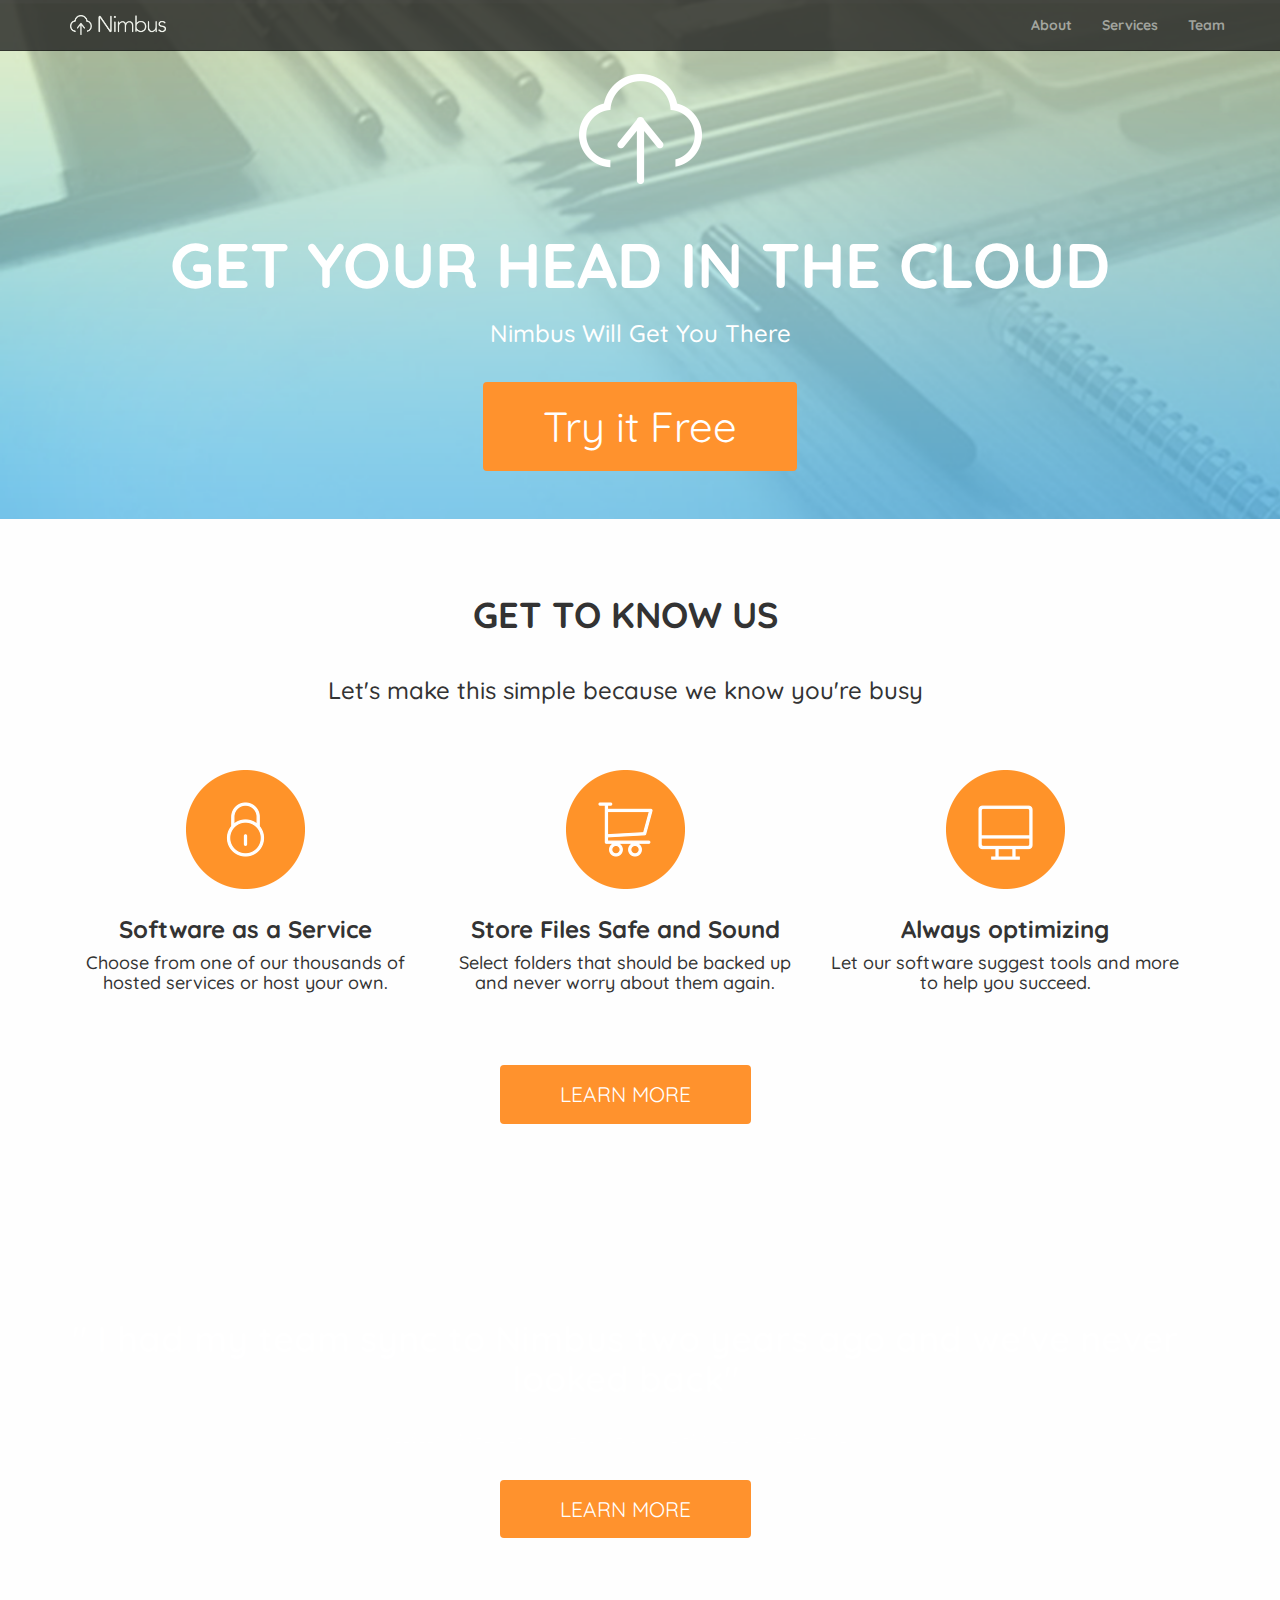
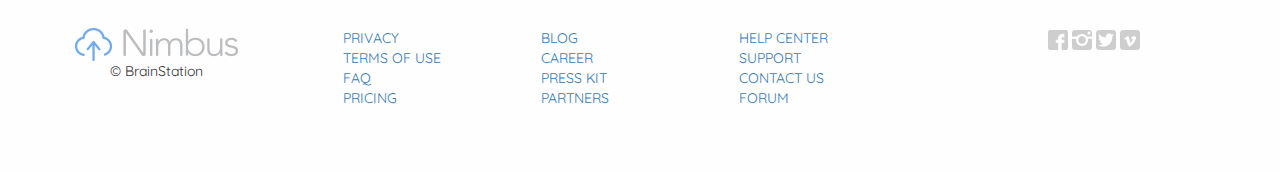
<file: index.html>
<!DOCTYPE html>
	<html lang="en">
		<head>
			<meta charset = "utf-8">
			<meta name = "viewport" content = "width = device-width, initial-scale =1">
			<link rel = "stylesheet" href = "css/bootstrap.min.css">
			<link href='http://fonts.googleapis.com/css?family=Quicksand' rel='stylesheet' type='text/css'>
			<link rel = "stylesheet" href = "css/style.css">

		</head>

		<body>
			<div class = "row white" id = "introRow"> 
				<nav class = "navbar navbar-inverse navbar-fixed-top" role = "navigation">
					<div class = "container">
						<div class = "navbar-header">
							<a class = "navbar-brand" href = "index.html">
								<img src ="img/nimbus-logo-white.png">
							</a>
							<button type = "button" class = "navbar-toggle" data-toggle ="collapse" data-target = ".navHeaderCollapse">
								<span class = "sr-only">Toggle navigation </span>
								<span class = "icon-bar"></span>
								<span class = "icon-bar"></span>
								<span class = "icon-bar"></span>
							</button>
						</div>

						<div class = "container">
							<div class = "collapse navbar-collapse navHeaderCollapse">
								<ul class = "nav navbar-nav navbar-right">
									<li><a href = "index.html">About </a></li>
									<li><a href = "services.html">Services </a></li>
									<li><a href = "team.html">Team </a></li>
								</ul>
							</div>
						</div>
					</div>
				</nav>
			

				<div class = "jumbotron text-center" id = "jumboRow">
					<img class = "padding-top-2 padding-btm-2" src = "img/nimbus-icon-white.png">

					<h1 class = "text-uppercase">get your head in the cloud</h1>

					<h3 class = "text-capitalize padding-btm-2">nimbus will get you there</h3>
					<div class = "container text-center">
						<button type = "button" class = "btn btn-default">Try it Free</button>
					</div>
					
				</div>
			</div>

			<div class = "row col-xs-12 padding-top-2 padding-btm-5" id = "knowUsRow">
				<div class = "container text-center">
					<h1 class = "text-uppercase"> GET TO KNOW US </h1>
					<h3 class = "text-center padding-top-2 padding-btm-5"> Let's make this simple because we know you're busy </h3>
				</div>
				
				<div class = "container text-center">
					<div class = "col-xs-12 col-md-4">
						<img class = "padding-btm-2" src = "img/icon1.png">
						<h3 class = "bold"> Software as a Service</h3>
						<h4> Choose from one of our thousands of hosted services or host your own.</h4>
					</div>
					<div class = "col-xs-12 col-md-4">
						<img class = "padding-btm-2" src = "img/icon2.png">
						<h3 class = "bold">Store Files Safe and Sound</h3>
						<h4>Select folders that should be backed up and never worry about them again. </h4>
					</div>
					<div class = "col-xs-12 col-md-4">
						<img class = "padding-btm-2" src = "img/icon3.png">
						<h3 class = "bold"> Always optimizing</h3>
						<h4>Let our software suggest tools and more to help you succeed.</h4>
					</div>
				</div>

				<div class = "container text-center padding-top-5 padding-btm-2">
					<button type = "button" class = "btn btn-default text-uppercase"> learn more </button>
				</div>
			</div>

			<div class = "row col-xs-12 padding-top-5 padding-btm-5" id = "customerRow">
				<div class = "container text-center">
					<h1 class = "padding-top-2 padding-btm-2">" I had my team sync to Nimbus two years ago and we've never looked back"</h1>
					<h5 class = "text-uppercase padding-btm-2">- lesley naupe, deputy director of the pawnee city department </h5>

					<button type = "button" class = "btn btn-default text-center text-uppercase">learn more </button>
				</div>
			</div>

			<div class = "row col-xs-12 text-center padding-top-2 padding-btm-5" id = "footer">
				<div class = "col-xs-12 col-md-3">
					<a href = "#"><img src = "img/nimbus-logo-color.png"></a>
					<p> &copy; BrainStation </p>
				</div>
				<div class = "col-xs-12 col-md-6 text-left" id = "footerLinks">
					<div class = "col-xs-4 col-md-4">
						<li><a href = "#">PRIVACY</a></li>
						<li><a href = "#">TERMS OF USE</a></li>
						<li><a href = "#">FAQ</a></li>
						<li><a href = "#">PRICING</a></li>
					</div>
					<div class = "col-xs-4 col-md-4">
						<li><a href = "#">BLOG</a></li>
						<li><a href = "#">CAREER</a></li>
						<li><a href = "#">PRESS KIT</a></li>
						<li><a href = "#">PARTNERS</a></li>
					</div>
					<div class = "col-xs-4 col-md-4">
						<li><a href = "#">HELP CENTER</a></li>
						<li><a href = "#">SUPPORT</a></li>
						<li><a href = "#">CONTACT US</a></li>
						<li><a href = "#">FORUM</a></li>
					</div>
				</div>
				<div class = "col-xs-12 col-md-3">
					<span>
						<a href = "#"><img src = "img/social-fb.png"></a>
						<a href = "#"><img src = "img/social-insta.png"></a>
						<a href = "#"><img src = "img/social-twitter.png"></a>
						<a href = "#"><img src = "img/social-vimeo.png"></a>
					</span>
				</div>
			</div>


			
			<script src = "js/jquery-2.1.4.min.js"></script>
			<script src = "js/bootstrap.min.js"></script>
		</body>
	</html>
</file>
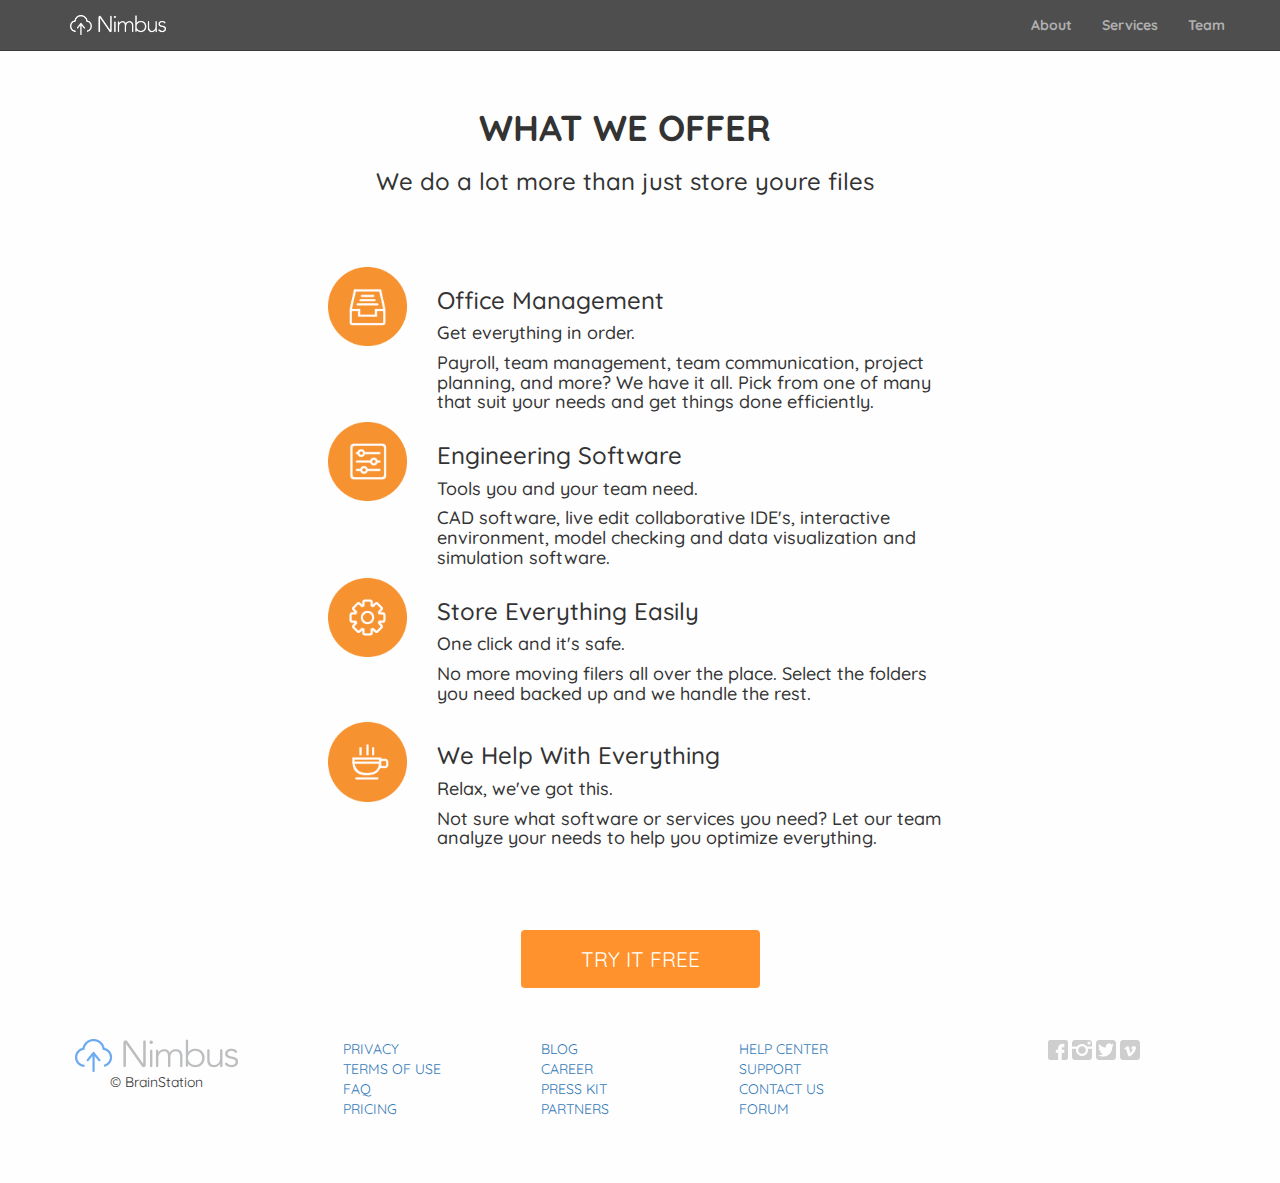
<file: services.html>
<!DOCTYPE html>
	<html lang = "en">
		<head>
			<meta charset = "utf-8">
			<meta name = "viewport" content = "width = device-width, initial-scale =1">
			<link rel = "stylesheet" href = "css/bootstrap.min.css">
			<link href='http://fonts.googleapis.com/css?family=Quicksand' rel='stylesheet' type='text/css'>
			<link rel = "stylesheet" href = "css/style.css">

		</head>

		<body>
			<div class = "row white margin-2" id ="serviceRow">
				<nav class = "navbar navbar-inverse navbar-fixed-top" role = "navigation">
					<div class = "container">
						<div class = "navbar-header">
							<a class = "navbar-brand" href = "index.html">
								<img src ="img/nimbus-logo-white.png">
							</a>
							<button type = "button" class = "navbar-toggle" data-toggle ="collapse" data-target = ".navHeaderCollapse">
								<span class = "sr-only">Toggle navigation </span>
								<span class = "icon-bar"></span>
								<span class = "icon-bar"></span>
								<span class = "icon-bar"></span>
							</button>
						</div>

						<div class = "container">
							<div class = "collapse navbar-collapse navHeaderCollapse">
								<ul class = "nav navbar-nav navbar-right">
									<li><a href = "index.html">About </a></li>
									<li><a href = "services.html">Services </a></li>
									<li><a href = "team.html">Team </a></li>
								</ul>
							</div>
						</div>
					</div>
				</nav>
			</div>

			<div class = "row col-xs-12 ">
					<div class ="container padding-top-5 padding-top-5 padding-btm-5 text-center">
						<h1> WHAT WE OFFER </h1>
						<h3> We do a lot more than just store youre files </h3>
					</div>
			</div>

			<div class = "row officeRow">
				<div class = "col-xs-12 col-md-1 col-md-offset-3 text-right padding-btm-5">
					<img src = "img/services-icon1.png">
				</div>
				<div class = "col-xs-12 col-md-5">
					<h3>Office Management</h3>
					<h4>Get everything in order.</h4>
					<h4>Payroll, team management, team communication, project planning, and more? We have it all. Pick from one of many that suit your needs and get things done efficiently.</h4>
				</div>
			</div>

			<div class = "row engineerRow">
				<div class = "col-xs-12 col-md-1 col-md-offset-3 text-right padding-btm-5">
					<img src = "img/services-icon2.png">
				</div>
				<div class = "col-xs-12 col-md-5">
					<h3>Engineering Software</h3>
					<h4>Tools you and your team need.</h4>
					<h4>CAD software, live edit collaborative IDE's, interactive environment, model checking and data visualization and simulation software.</h4>
				</div>
			</div>

			<div class = "row storeRow">
				<div class = "col-xs-12 col-md-1 col-md-offset-3 text-right padding-btm-5">
					<img src = "img/services-icon3.png">
				</div>
				<div class = "col-xs-12 col-md-5">
					<h3>Store Everything Easily</h3>
					<h4>One click and it's safe.</h4>
					<h4>No more moving filers all over the place. Select the folders you need backed up and we handle the rest.</h4>
				</div>
			</div>

			<div class = "row storeRow">
				<div class = "col-xs-12 col-md-1 col-md-offset-3 text-right padding-btm-5">
					<img src = "img/services-icon4.png">
				</div>
				<div class = "col-xs-12 col-md-5">
					<h3>We Help With Everything</h3>
					<h4>Relax, we've got this.</h4>
					<h4>Not sure what software or services you need? Let our team analyze your needs to help you optimize everything.</h4>
				</div>
			</div>

			<div class = "container col-xs-12 text-center">
				<div class = "container text-center padding-top-5 padding-btm-2">
					<button type = "button" class = "btn btn-default text-uppercase"> Try it Free </button>
				</div>
			</div>


			<div class = "row col-xs-12 text-center padding-top-2 padding-btm-5" id = "footer">
				<div class = "col-xs-12 col-md-3">
					<a href = "#"><img src = "img/nimbus-logo-color.png"></a>
					<p> &copy; BrainStation </p>
				</div>
				<div class = "col-xs-12 col-md-6 text-left" id = "footerLinks">
					<div class = "col-xs-4 col-md-4">
						<li><a href = "#">PRIVACY</a></li>
						<li><a href = "#">TERMS OF USE</a></li>
						<li><a href = "#">FAQ</a></li>
						<li><a href = "#">PRICING</a></li>
					</div>
					<div class = "col-xs-4 col-md-4">
						<li><a href = "#">BLOG</a></li>
						<li><a href = "#">CAREER</a></li>
						<li><a href = "#">PRESS KIT</a></li>
						<li><a href = "#">PARTNERS</a></li>
					</div>
					<div class = "col-xs-4 col-md-4">
						<li><a href = "#">HELP CENTER</a></li>
						<li><a href = "#">SUPPORT</a></li>
						<li><a href = "#">CONTACT US</a></li>
						<li><a href = "#">FORUM</a></li>
					</div>
				</div>
				<div class = "col-xs-12 col-md-3">
					<span>
						<a href = "#"><img src = "img/social-fb.png"></a>
						<a href = "#"><img src = "img/social-insta.png"></a>
						<a href = "#"><img src = "img/social-twitter.png"></a>
						<a href = "#"><img src = "img/social-vimeo.png"></a>
					</span>
				</div>
			</div>

			<script src = "js/jquery-2.1.4.min.js"></script>
			<script src = "js/bootstrap.min.js"></script>
		</body>
	</html>
</file>
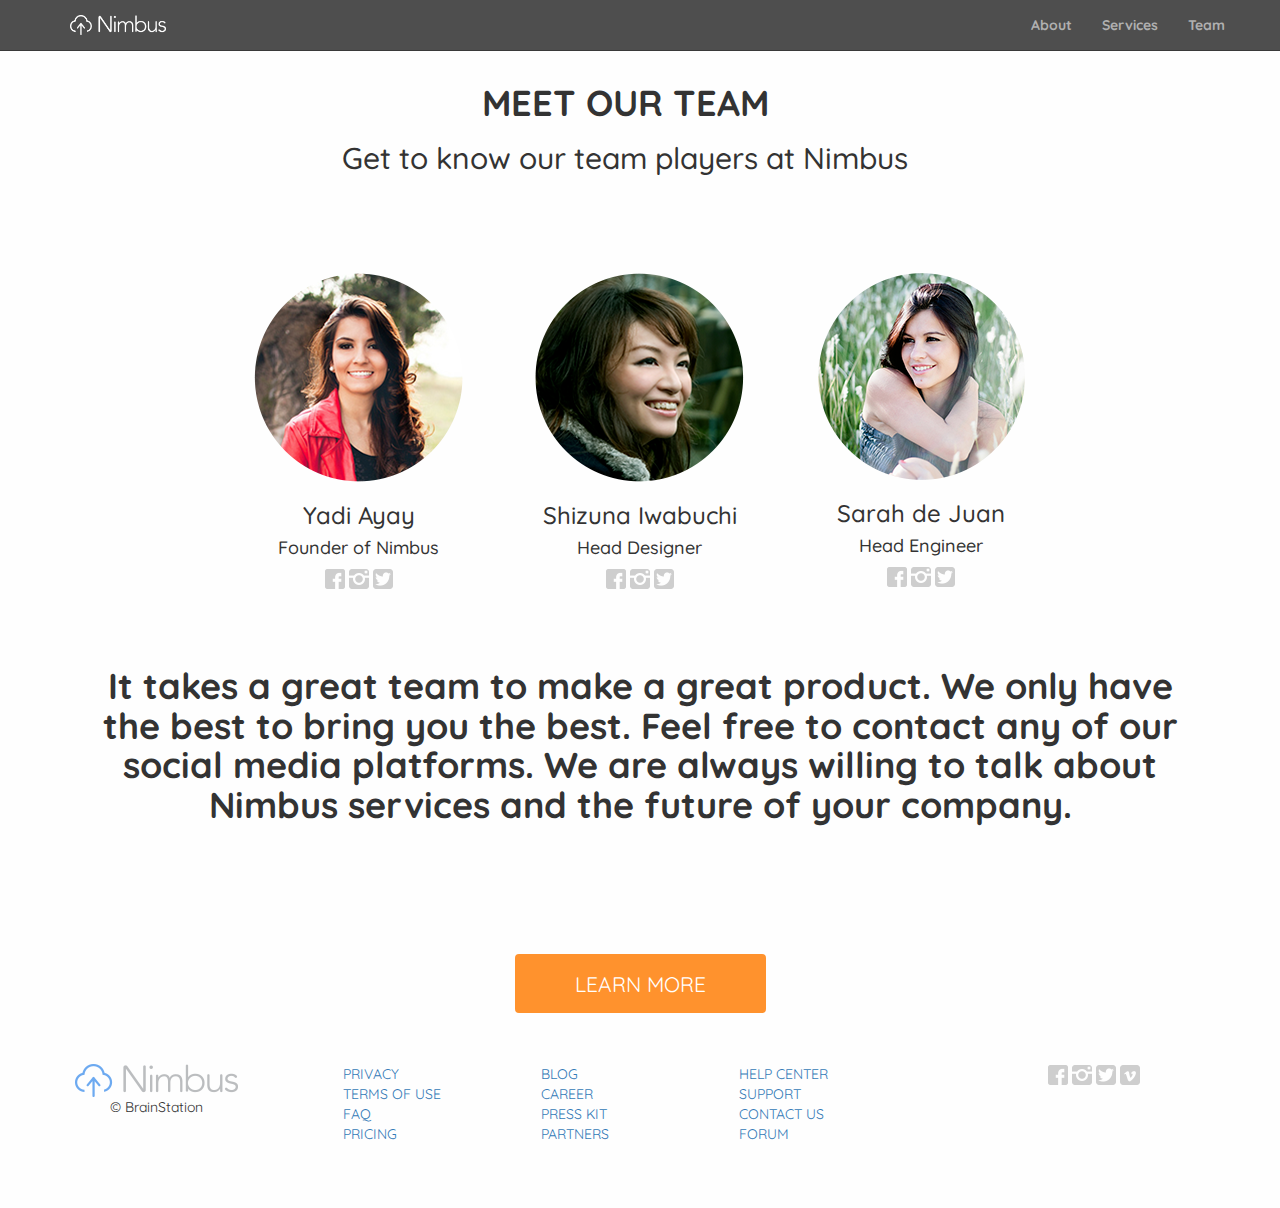
<file: team.html>
<!DOCTYPE html>
	<html lang = "en">
		<head>
			<meta charset = "utf-8">
			<meta name = "viewport" content = "width = device-width, initial-scale =1">
			<link rel = "stylesheet" href = "css/bootstrap.min.css">
			<link href='http://fonts.googleapis.com/css?family=Quicksand' rel='stylesheet' type='text/css'>
			<link rel = "stylesheet" href = "css/style.css">

		</head>

		<body>
			<div class = "row white" id ="serviceRow">
				<nav class = "navbar navbar-inverse navbar-fixed-top" role = "navigation">
					<div class = "container">
						<div class = "navbar-header">
							<a class = "navbar-brand" href = "index.html">
								<img src ="img/nimbus-logo-white.png">
							</a>
							<button type = "button" class = "navbar-toggle" data-toggle ="collapse" data-target = ".navHeaderCollapse">
								<span class = "sr-only">Toggle navigation </span>
								<span class = "icon-bar"></span>
								<span class = "icon-bar"></span>
								<span class = "icon-bar"></span>
							</button>
						</div>

						<div class = "container">
							<div class = "collapse navbar-collapse navHeaderCollapse">
								<ul class = "nav navbar-nav navbar-right">
									<li><a href = "index.html">About </a></li>
									<li><a href = "services.html">Services </a></li>
									<li><a href = "team.html">Team </a></li>
								</ul>
							</div>
						</div>
					</div>
				</nav>
			</div>

			<div class = "row col-xs-12">
				<div class = "container padding-top-5 padding-btm-5 margin-2 text-center">
					<h1 class = "text-uppercase">meet our team </h1>
					<h2> Get to know our team players at Nimbus </h2>
				</div>
			</div>

			<div class = "row text-center" id ="teamRow">
				<div class = "container col-xs-12 col-md-8 col-md-offset-2">
					<div class = "col-xs-12 col-md-4">
						<img src = "img/profile1.png">
						<h3>Yadi Ayay</h3>
						<h4>Founder of Nimbus</h4>
						<span>
							<a href = "#"><img src = "img/social-fb.png"></a>
							<a href = "#"><img src = "img/social-insta.png"></a>
							<a href = "#"><img src = "img/social-twitter.png"></a>
						</span>
					</div>
					<div class = "col-xs-12 col-md-4">
						<img src = "img/profile2.png">
						<h3>Shizuna Iwabuchi</h3>
						<h4>Head Designer</h4>
						<span>
							<a href = "#"><img src = "img/social-fb.png"></a>
							<a href = "#"><img src = "img/social-insta.png"></a>
							<a href = "#"><img src = "img/social-twitter.png"></a>
						</span>
					</div>
					<div class = "col-xs-12 col-md-4">
						<img src = "img/profile3.png">
						<h3>Sarah de Juan</h3>
						<h4>Head Engineer</h4>
						<span>
							<a href = "#"><img src = "img/social-fb.png"></a>
							<a href = "#"><img src = "img/social-insta.png"></a>
							<a href = "#"><img src = "img/social-twitter.png"></a>
						</span>
					</div>
				</div>
			</div>

			<div class = "container text-center">
				<div class = "col-xs-12 col-md-12 padding-btm-5 padding-top-5">
					<h1>
						It takes a great team to make a great product. We only have the best to bring you the best. Feel free to contact any of our social media platforms. We are always willing to talk about Nimbus services and the future of your company.
					</h1>
				</div>
			</div>

			<div class = "container col-xs-12 text-center">
				<div class = "container text-center padding-top-5 padding-btm-2">
					<button type = "button" class = "btn btn-default text-uppercase"> Learn More </button>
				</div>
			</div>


			<div class = "row col-xs-12 text-center padding-top-2 padding-btm-5" id = "footer">
				<div class = "col-xs-12 col-md-3">
					<a href = "#"><img src = "img/nimbus-logo-color.png"></a>
					<p> &copy; BrainStation </p>
				</div>
				<div class = "col-xs-12 col-md-6 text-left" id = "footerLinks">
					<div class = "col-xs-4 col-md-4">
						<li><a href = "#">PRIVACY</a></li>
						<li><a href = "#">TERMS OF USE</a></li>
						<li><a href = "#">FAQ</a></li>
						<li><a href = "#">PRICING</a></li>
					</div>
					<div class = "col-xs-4 col-md-4">
						<li><a href = "#">BLOG</a></li>
						<li><a href = "#">CAREER</a></li>
						<li><a href = "#">PRESS KIT</a></li>
						<li><a href = "#">PARTNERS</a></li>
					</div>
					<div class = "col-xs-4 col-md-4">
						<li><a href = "#">HELP CENTER</a></li>
						<li><a href = "#">SUPPORT</a></li>
						<li><a href = "#">CONTACT US</a></li>
						<li><a href = "#">FORUM</a></li>
					</div>
				</div>
				<div class = "col-xs-12 col-md-3">
					<span>
						<a href = "#"><img src = "img/social-fb.png"></a>
						<a href = "#"><img src = "img/social-insta.png"></a>
						<a href = "#"><img src = "img/social-twitter.png"></a>
						<a href = "#"><img src = "img/social-vimeo.png"></a>
					</span>
				</div>
			</div>

			<script src = "js/jquery-2.1.4.min.js"></script>
			<script src = "js/bootstrap.min.js"></script>
		</body>
	</html>
</file>
<file: css/style.css>
body,html {
	margin: 0%;
	height: 100%;
	font-family: "Quicksand", sans-serif;
	background-color: #FEFEFE;

}

img {
	max-width:100%;
	max-height: 100%;
}

li {
	list-style-type: none;
}
h1 {
	font-weight:700;
}

li > img 
{
	padding:2% 2%;
}

.white {
	color: #FFFFFF;
}

.black {
	color: #000000;
}
.bold {
	font-weight:bold;
}
.padding-top-2 {padding-top:2%;}
.padding-top-5 {padding-top:5%;}
.padding-top-7{padding-top:7%;}

.padding-left-2 {padding-left:2%;}
.padding-left-5 {padding-left:5%;}
.padding-left-7{padding-left:7%;}

.padding-right-2 {padding-right:2%;}
.padding-right-5 {padding-right:5%;}
.padding-right-7{padding-right:7%;}

.padding-btm-2 {padding-bottom:2%;}
.padding-btm-5 {padding-bottom:5%;}
.padding-btm-7{padding-bottom:7%;}

.margin-2 {margin-bottom: 2%;}

.navbar {
	opacity: 0.8;
	font-weight: 800;
}

#jumboRow {
	background: url(../img/hero-photo.png);
	background-attachment: fixed;
	background-repeat: no-repeat;
	background-size: cover;
	font-size: 2em;
	font-weight:800;
}

.btn {
	border: 3px solid #FF922D;
	background-color: #FF922D;
	color: #FFFFFF;
	font-size: 1.5em;
	padding: 1% 5%;
}

.btn:hover {
	background-color: #FFFFFF;
	border-color: #FF922D;
	color: #FF922D;
	opacity:0.5;
}

#customerRow {
	background: url(../img/testimonial-photo1.png);
	background-attachment: fixed;
	background-repeat: no-repeat;
	background-size: cover;
	color:white;
}
</file>
